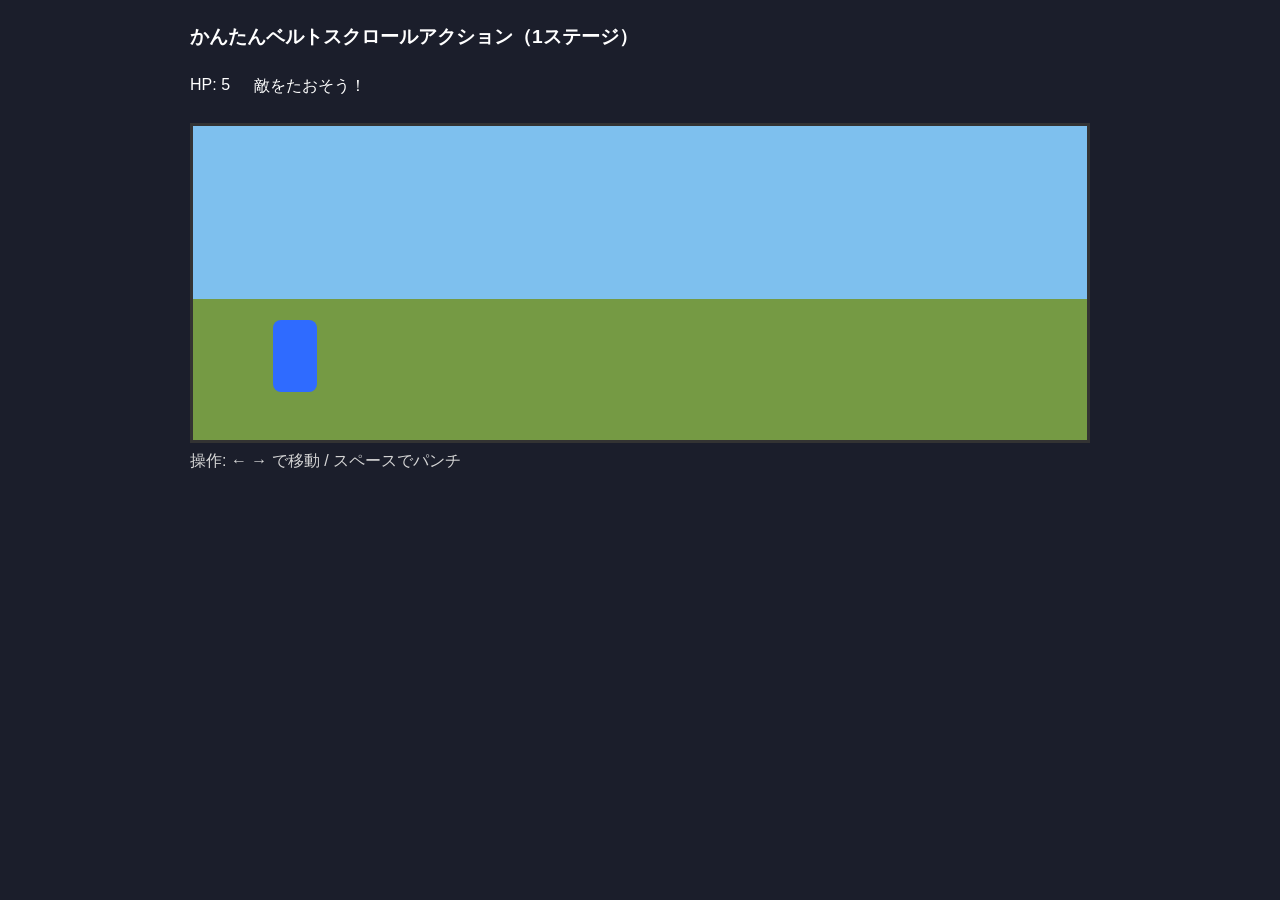
<file: index.html>
<!DOCTYPE html>
<html lang="ja">
  <head>
    <meta charset="UTF-8" />
    <meta name="viewport" content="width=device-width, initial-scale=1.0" />
    <title>かんたんベルトスクロールアクション</title>
    <link rel="stylesheet" href="style.css" />
  </head>
  <body>
    <main class="game-wrapper">
      <h1>かんたんベルトスクロールアクション（1ステージ）</h1>

      <!-- HPや状態表示 -->
      <div class="hud">
        <p>HP: <span id="hp">5</span></p>
        <p id="status">敵をたおそう！</p>
      </div>

      <!-- ゲーム画面 -->
      <div id="game" class="game-area">
        <div id="player" class="player"></div>
      </div>

      <p class="help">操作: ← → で移動 / スペースでパンチ</p>
    </main>

    <script src="game.js"></script>
  </body>
</html>
</file>
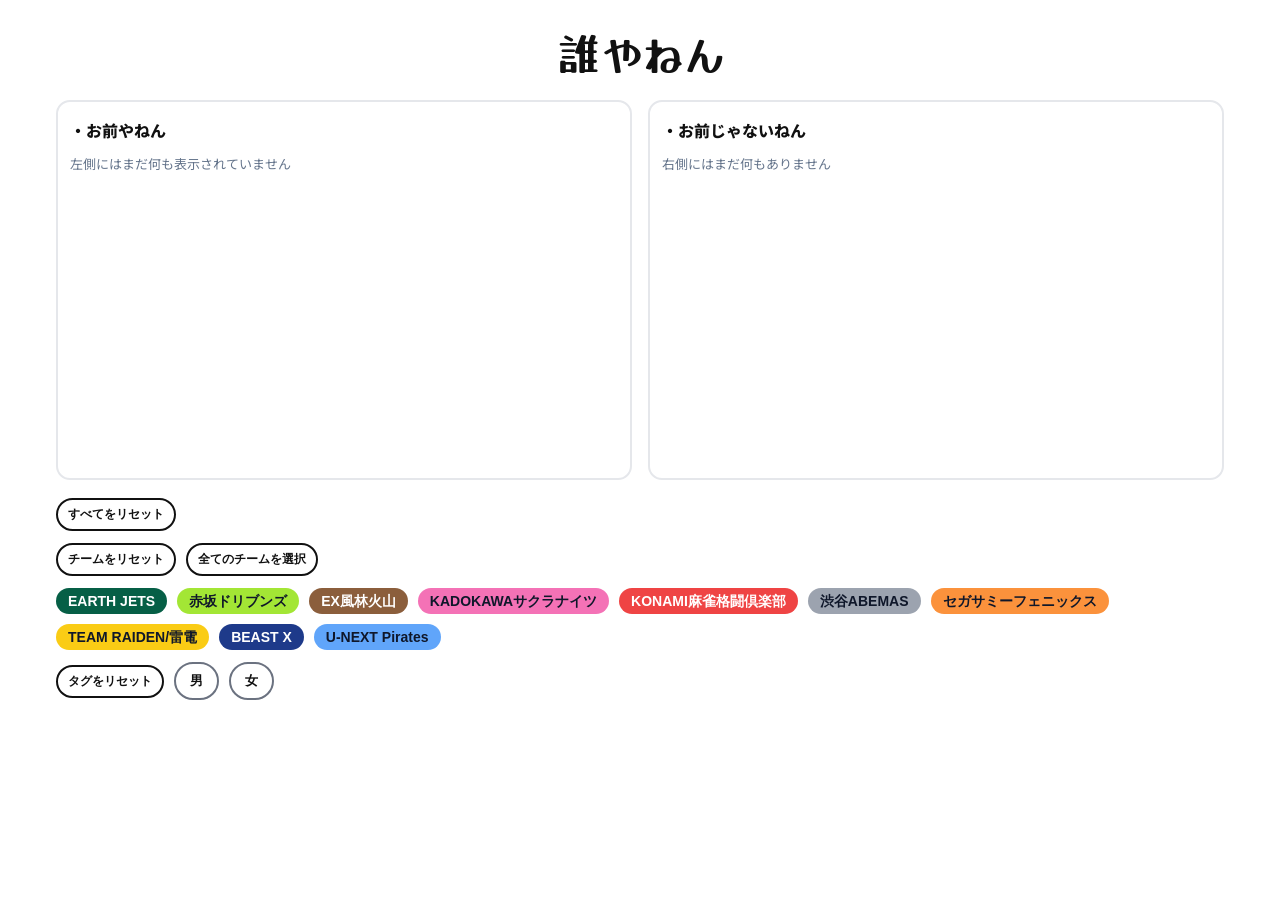
<file: dareyanen.html>
<!doctype html>
<html lang="ja">
<head>
<meta charset="utf-8" />
<meta name="viewport" content="width=device-width,initial-scale=1" />
<title>誰やねん</title>
<!-- Body font -->
<link rel="preconnect" href="https://fonts.googleapis.com">
<link rel="preconnect" href="https://fonts.gstatic.com" crossorigin>
<link href="https://fonts.googleapis.com/css2?family=Noto+Sans+JP:wght@400;600;800&display=swap" rel="stylesheet">
<!-- Title font (distinct) -->
<link href="https://fonts.googleapis.com/css2?family=Yusei+Magic&display=swap" rel="stylesheet">
<style>
  :root{
    --page-bg:#ffffff; /* 全体背景：白 */
    --panel-bg:#ffffff;
    --border:#e5e7eb;
    --chip-bg:#f8fafc;
    --chip-bd:#cbd5e1;
    --gap:16px;
    /* チームカラー（pill色と淡色背景用） */
    --EARTH-JETS:#065f46;           /* 深緑 */
    --赤坂ドリブンズ:#a3e635;       /* 黄緑 */
    --EX風林火山:#8B5E3C;           /* 茶色 */
    --KADOKAWAサクラナイツ:#f472b6; /* ピンク */
    --KONAMI麻雀格闘倶楽部:#ef4444;  /* 赤 */
    --渋谷ABEMAS:#9ca3af;            /* 灰色 */
    --セガサミーフェニックス:#fb923c; /* オレンジ */
    --TEAM-RAIDEN-雷電:#facc15;       /* 黄色 */
    --BEAST-X:#1e3a8a;               /* 紺色 */
    --U-NEXT-Pirates:#60a5fa;        /* 空色 */
  }
  *{box-sizing:border-box}
  body{margin:0;font-family:'Noto Sans JP',system-ui,-apple-system,Segoe UI,Roboto,Helvetica,Arial,sans-serif;background:var(--page-bg);color:#111}
  .wrap{max-width:1200px;margin:20px auto;padding:0 16px}
  .title{
    font-family:'Yusei Magic', 'Noto Sans JP', system-ui, sans-serif; /* タイトルだけ別フォント */
    font-weight:400;
    font-size:44px;
    letter-spacing:.02em;
    margin:0 0 16px;
    text-align:center; /* 中央寄せ */
  }
  .grid{
    display:grid;
    grid-template-columns:1fr 1fr; /* 左 / 右 */
    gap:var(--gap);
    align-items:start;
  }
  .panel{
    background:var(--panel-bg);
    color:#111;
    border:2px solid var(--border);
    border-radius:14px;
    min-height:380px;
    padding:12px;
  }
  .panel h2{margin:4px 0 12px;font-size:16px;font-weight:800;color:#111}
  .group{
    border-radius:12px;
    padding:10px;
    margin-bottom:12px;
  }
  /* チーム見出し（左右パネル内） */
  .team-pill{
    display:inline-block;
    padding:6px 12px;
    border-radius:999px;
    font-weight:800;
    font-size:14px;
    line-height:1;
  }
  .list{display:flex;flex-wrap:wrap;gap:12px;margin-top:10px}
  .chip{
    display:inline-flex;
    align-items:center;
    justify-content:center;
    padding:10px 14px;
    border-radius:999px;
    border:2px solid var(--chip-bd);
    background:var(--chip-bg);
    font-size:16px; /* 人名を大きく */
    font-weight:600;
    color:#111;
    user-select:none;
    cursor:pointer;
  }
  .empty{font-size:13px;color:#64748b}

  /* 下段のコントロール（左パネル真下の位置に見えるよう左寄せ） */
  .controls{
    margin:18px 0 0;
    display:flex;
    flex-direction:column;
    gap:12px;
    align-items:flex-start; /* 左寄せ */
  }
  .row{
    display:flex;
    gap:10px;
    flex-wrap:wrap;
    align-items:center;
  }
  .label-reset{
    font-size:12px;
    font-weight:700;
    color:#111;
    padding:6px 10px;
    border-radius:999px;
    border:2px solid #111;
    background:#fff;
    cursor:pointer;
  }
  /* 下段のチームボタンも左右と同じ pill デザインに統一 */
  .tbtn{
    appearance:none;
    border:none;
    cursor:pointer;
    padding:0;
    margin:0;
    background:transparent;
  }
  .tbtn .team-pill{ transition:filter .1s, transform .02s; }
  .tbtn:active .team-pill{ transform:scale(.98); }
  .tbtn.active .team-pill{ outline:3px solid rgba(0,0,0,.15); }
  /* タグボタン */
  .tagbtn{
    appearance:none;
    border:2px solid #6b7280;
    background:#fff;
    color:#111;
    padding:8px 14px;
    border-radius:999px;
    cursor:pointer;
    font-weight:700;
  }
  .tagbtn.active{
    background:#111;
    color:#fff;
  }

  @media (max-width:900px){
    .grid{ grid-template-columns:1fr; }
    .title{ font-size:36px; }
  }
</style>
</head>
<body>
  <div class="wrap">
    <h1 class="title">誰やねん</h1>

    <div class="grid">
      <!-- 左：表示領域（初期は空） -->
      <section class="panel">
        <h2>・お前やねん</h2>
        <div id="left"></div>
        <div id="leftEmpty" class="empty">左側にはまだ何も表示されていません</div>
      </section>

      <!-- 右：選択済（初期は空） -->
      <section class="panel">
        <h2>・お前じゃないねん</h2>
        <div id="right"></div>
        <div id="rightEmpty" class="empty">右側にはまだ何もありません</div>
      </section>
    </div>

    <!-- 左側の真下に見えるよう左寄せで配置 -->
    <div class="controls">
      <!-- 段0：すべてをリセット（独立） -->
      <div class="row">
        <button id="resetAll" class="label-reset">すべてをリセット</button>
      </div>
      <!-- 段1：チームリセット/全選択（独立行） -->
      <div class="row">
        <button id="resetTeams" class="label-reset">チームをリセット</button>
        <button id="selectAllTeams" class="label-reset">全てのチームを選択</button>
      </div>
      <!-- 段2：チームボタン（独立行） -->
      <div class="row" id="teamsRow"></div>
      <!-- 段3：タグをリセット + 男女タグ（独立行） -->
      <div class="row">
        <button id="resetTags" class="label-reset">タグをリセット</button>
        <button class="tagbtn" data-tag="男">男</button>
        <button class="tagbtn" data-tag="女">女</button>
      </div>
    </div>
  </div>

<script>
// ------------------ データ ------------------
const DATA = [
  // EARTH JETS（深緑）
  { id:"ishii", label:"石井一馬", team:"EARTH JETS", gender:"男" },
  { id:"miura", label:"三浦智博", team:"EARTH JETS", gender:"男" },
  { id:"hiro",  label:"HIRO柴田", team:"EARTH JETS", gender:"男" },
  { id:"aikawa",label:"逢川恵夢", team:"EARTH JETS", gender:"女" },

  // 赤坂ドリブンズ（黄緑）
  { id:"sonoda",  label:"園田賢",     team:"赤坂ドリブンズ", gender:"男" },
  { id:"suzuki_ta",label:"鈴木たろう", team:"赤坂ドリブンズ", gender:"男" },
  { id:"watanabe", label:"渡辺太",     team:"赤坂ドリブンズ", gender:"男" },
  { id:"asami",    label:"浅見真紀",   team:"赤坂ドリブンズ", gender:"女" },

  // EX風林火山（茶色）
  { id:"katsumata", label:"勝又健志",   team:"EX風林火山", gender:"男" },
  { id:"nagai",     label:"永井孝典",   team:"EX風林火山", gender:"男" },
  { id:"uchikawa",  label:"内川幸太郎", team:"EX風林火山", gender:"男" },
  { id:"nikaido_a", label:"二階堂亜樹", team:"EX風林火山", gender:"女" },

  // KADOKAWAサクラナイツ（ピンク）
  { id:"hori",    label:"堀慎吾",   team:"KADOKAWAサクラナイツ", gender:"男" },
  { id:"shibukawa",label:"渋川難波", team:"KADOKAWAサクラナイツ", gender:"男" },
  { id:"akutsu",  label:"阿久津翔太", team:"KADOKAWAサクラナイツ", gender:"男" },
  { id:"okada_2", label:"岡田紗佳", team:"KADOKAWAサクラナイツ", gender:"女" },

  // KONAMI麻雀格闘倶楽部（赤）
  { id:"sasaki_h",  label:"佐々木寿人", team:"KONAMI麻雀格闘倶楽部", gender:"男" },
  { id:"takizawa",  label:"滝沢和典",   team:"KONAMI麻雀格闘倶楽部", gender:"男" },
  { id:"takamiya",  label:"高宮まり",   team:"KONAMI麻雀格闘倶楽部", gender:"女" },
  { id:"date_arisa",label:"伊達朱里紗", team:"KONAMI麻雀格闘倶楽部", gender:"女" },

  // 渋谷ABEMAS（灰色）
  { id:"oi",     label:"多井隆晴",   team:"渋谷ABEMAS", gender:"男" },
  { id:"shiratori",label:"白鳥翔",   team:"渋谷ABEMAS", gender:"男" },
  { id:"matsumoto",label:"松本吉弘", team:"渋谷ABEMAS", gender:"男" },
  { id:"hyuga",  label:"日向藍子",   team:"渋谷ABEMAS", gender:"女" },

  // セガサミーフェニックス（オレンジ）
  { id:"daigo",       label:"醍醐大",   team:"セガサミーフェニックス", gender:"男" },
  { id:"takeuchi",    label:"竹内元太", team:"セガサミーフェニックス", gender:"男" },
  { id:"asai",        label:"浅井堂岐", team:"セガサミーフェニックス", gender:"男" },
  { id:"chinamori_2", label:"茅森早香", team:"セガサミーフェニックス", gender:"女" },

  // TEAM RAIDEN/雷電（黄色）
  { id:"hagiwara", label:"萩原聖人",   team:"TEAM RAIDEN/雷電", gender:"男" },
  { id:"setokuma", label:"瀬戸熊直樹", team:"TEAM RAIDEN/雷電", gender:"男" },
  { id:"honda",    label:"本田朋広",   team:"TEAM RAIDEN/雷電", gender:"男" },
  { id:"kurosawa", label:"黒沢咲",     team:"TEAM RAIDEN/雷電", gender:"女" },

  // BEAST X（紺色）
  { id:"suzuki_d", label:"鈴木大介", team:"BEAST X", gender:"男" },
  { id:"shimoishi",label:"下石戟",   team:"BEAST X", gender:"男" },
  { id:"tojyo",    label:"東城りお", team:"BEAST X", gender:"女" },
  { id:"nakata",   label:"中田花奈", team:"BEAST X", gender:"女" },

  // U-NEXT Pirates（空色）
  { id:"kobayashi_t", label:"小林剛",   team:"U-NEXT Pirates", gender:"男" },
  { id:"suzuki_y",    label:"鈴木優",   team:"U-NEXT Pirates", gender:"男" },
  { id:"nakabayashi", label:"仲林圭",   team:"U-NEXT Pirates", gender:"男" },
  { id:"mizuhara_2",  label:"瑞原明奈", team:"U-NEXT Pirates", gender:"女" },
];

// チーム順序（表示・グルーピング順を固定）
const teams = [
  "EARTH JETS",
  "赤坂ドリブンズ",
  "EX風林火山",
  "KADOKAWAサクラナイツ",
  "KONAMI麻雀格闘倶楽部",
  "渋谷ABEMAS",
  "セガサミーフェニックス",
  "TEAM RAIDEN/雷電",
  "BEAST X",
  "U-NEXT Pirates"
];

// CSS 変数名用のキー
function teamKey(name){ return name.replaceAll('/','-').replaceAll(' ','-'); }

// ------------------ 状態 ------------------
const leftTeams = new Set();     // 左に表示するチーム（トグル）
const manualRight = new Set();   // 個別で右へ送ったID
// タグは「一括初期移動」用途のみ。固定強制はしない
const activeTagsUI = new Set();  // UIのON/OFF状態

// ------------------ DOM 参照 ------------------
const leftRoot = document.getElementById('left');
const rightRoot = document.getElementById('right');
const leftEmpty = document.getElementById('leftEmpty');
const rightEmpty = document.getElementById('rightEmpty');

// ------------------ レンダリング ------------------
function groupByTeam(items){
  const map = new Map();
  teams.forEach(t=>map.set(t, []));
  items.forEach(it=>{
    if (!map.has(it.team)) map.set(it.team, []);
    map.get(it.team).push(it);
  });
  return map;
}

function getCssVar(name){
  return getComputedStyle(document.documentElement).getPropertyValue(name).trim();
}

// 文字色のコントラストを簡易判定（明度から白/濃紺を選択）
function getContrastColor(hexOrRgb){
  let r,g,b;
  if (hexOrRgb.startsWith('#')){
    const h = hexOrRgb.replace('#','').trim();
    if (h.length===6){
      r = parseInt(h.slice(0,2),16);
      g = parseInt(h.slice(2,4),16);
      b = parseInt(h.slice(4,6),16);
    }
  } else if (hexOrRgb.startsWith('rgb')){
    const m = hexOrRgb.match(/rgb\((\d+),\s*(\d+),\s*(\d+)\)/);
    if (m){ r=+m[1]; g=+m[2]; b=+m[3]; }
  }
  if (r==null){ return '#fff'; }
  const yiq = (r*299 + g*587 + b*114)/1000;
  return yiq >= 150 ? '#0f172a' : '#ffffff';
}

function renderPanel(root, items){
  root.innerHTML = '';
  const map = groupByTeam(items);
  for (const [team, arr] of map.entries()){
    if (arr.length === 0) continue;
    const key = teamKey(team);
    const baseColor = getCssVar(`--${key}`) || '#111827';

    const g = document.createElement('div');
    g.className = 'group';
    // 淡色背景
    g.style.background = `color-mix(in hsl, ${baseColor} 20%, white)`;

    const pill = document.createElement('span');
    pill.className = 'team-pill';
    pill.textContent = team;
    pill.style.background = baseColor;
    pill.style.color = getContrastColor(baseColor);

    const headWrap = document.createElement('div');
    headWrap.appendChild(pill);

    const list = document.createElement('div');
    list.className = 'list';
    arr.forEach(p=>{
      const chip = document.createElement('div');
      chip.className = 'chip';
      chip.textContent = p.label;
      chip.title = `${p.label}（${p.team}／${p.gender}）\nクリックで左右に移動`;
      chip.addEventListener('click', ()=>{
        // クリックで手動トグル
        if (manualRight.has(p.id)) manualRight.delete(p.id); else manualRight.add(p.id);
        render();
      });
      list.appendChild(chip);
    });
    g.appendChild(headWrap);
    g.appendChild(list);
    root.appendChild(g);
  }
}

function isRight(p){
  // 右へ送る条件：手動で右送りしたかどうかのみ
  return manualRight.has(p.id);
}

function render(){
  const leftItems = DATA.filter(p => leftTeams.has(p.team) && !isRight(p));
  const rightItems = DATA.filter(p => isRight(p));

  renderPanel(leftRoot, leftItems);
  renderPanel(rightRoot, rightItems);

  leftEmpty.style.display  = leftItems.length  ? 'none' : 'block';
  rightEmpty.style.display = rightItems.length ? 'none' : 'block';
}

// ------------------ コントロール組み立て ------------------
// 下段のチームボタン（pill）
const teamsRow = document.getElementById('teamsRow');
const teamButtons = {};
teams.forEach(team => {
  const key = teamKey(team);
  const btn = document.createElement('button');
  btn.className = 'tbtn';
  btn.dataset.team = team;

  const pill = document.createElement('span');
  pill.className = 'team-pill';
  pill.textContent = team;
  const baseColor = getCssVar(`--${key}`) || '#111827';
  pill.style.background = baseColor;
  pill.style.color = getContrastColor(baseColor);

  btn.appendChild(pill);
  btn.addEventListener('click', ()=>{
    if (leftTeams.has(team)) {
      leftTeams.delete(team);
      btn.classList.remove('active');
    } else {
      leftTeams.add(team);
      btn.classList.add('active');
    }
    render();
  });
  teamButtons[team] = btn;
  teamsRow.appendChild(btn);
});

// ------------------ イベント ------------------
// すべてをリセット
document.getElementById('resetAll').addEventListener('click', ()=>{
  leftTeams.clear();
  manualRight.clear();
  activeTagsUI.clear();
  Object.values(teamButtons).forEach(b=>b.classList.remove('active'));
  document.querySelectorAll('.tagbtn').forEach(b=>b.classList.remove('active'));
  render();
});

// チームをリセット（左の表示を全解除）
document.getElementById('resetTeams').addEventListener('click', ()=>{
  leftTeams.clear();
  Object.values(teamButtons).forEach(b=>b.classList.remove('active'));
  render();
});

// 全てのチームを選択（左に全表示）
document.getElementById('selectAllTeams').addEventListener('click', ()=>{
  teams.forEach(t => leftTeams.add(t));
  Object.values(teamButtons).forEach(b=>b.classList.add('active'));
  render();
});

// タグボタン：ONのとき、現在「左に表示されている人」のうち該当性別だけ右へ一括移動
// OFF時は何も起きない（固定ではなく手動優先のため）
document.querySelectorAll('.tagbtn').forEach(btn=>{
  btn.addEventListener('click', ()=>{
    const tag = btn.dataset.tag; // "男" or "女"
    if (activeTagsUI.has(tag)){
      activeTagsUI.delete(tag);
      btn.classList.remove('active');
      // OFF時の自動移動は無し
    } else {
      activeTagsUI.add(tag);
      btn.classList.add('active');
      // 今まさに左に表示されている人を取得
      const currentLeft = DATA.filter(p => leftTeams.has(p.team) && !isRight(p));
      currentLeft.filter(p => p.gender === tag).forEach(p => manualRight.add(p.id));
    }
    render();
  });
});

// タグをリセット（UIだけ解除。配置は維持）
document.getElementById('resetTags').addEventListener('click', ()=>{
  activeTagsUI.clear();
  document.querySelectorAll('.tagbtn').forEach(b=>b.classList.remove('active'));
  render();
});

// 初期レンダリング：左右とも空
render();
</script>
</body>
</html>
</file>
<file: style.css>
* {
  box-sizing: border-box;
}

body {
  margin: 0;
  font-family: "Hiragino Kaku Gothic ProN", "Yu Gothic", sans-serif;
  background: #1b1e2b;
  color: #fff;
}

.game-wrapper {
  width: min(900px, 96vw);
  margin: 24px auto;
}

h1 {
  font-size: 1.2rem;
  margin-bottom: 10px;
}

.hud {
  display: flex;
  gap: 24px;
  margin-bottom: 10px;
}

.game-area {
  position: relative;
  width: 100%;
  height: 320px;
  overflow: hidden;
  border: 3px solid #333;
  background: linear-gradient(#7ec0ee 0 55%, #759a44 55%);
}

.player,
.enemy {
  position: absolute;
  bottom: 48px;
  width: 44px;
  height: 72px;
  border-radius: 8px;
}

/* 主人公 */
.player {
  background: #2f6bff;
}

/* パンチ中の色 */
.player.punching {
  background: #ffd447;
}

/* 敵 */
.enemy {
  background: #ef5350;
}

.help {
  margin-top: 8px;
  color: #d7d7d7;
}
</file>
